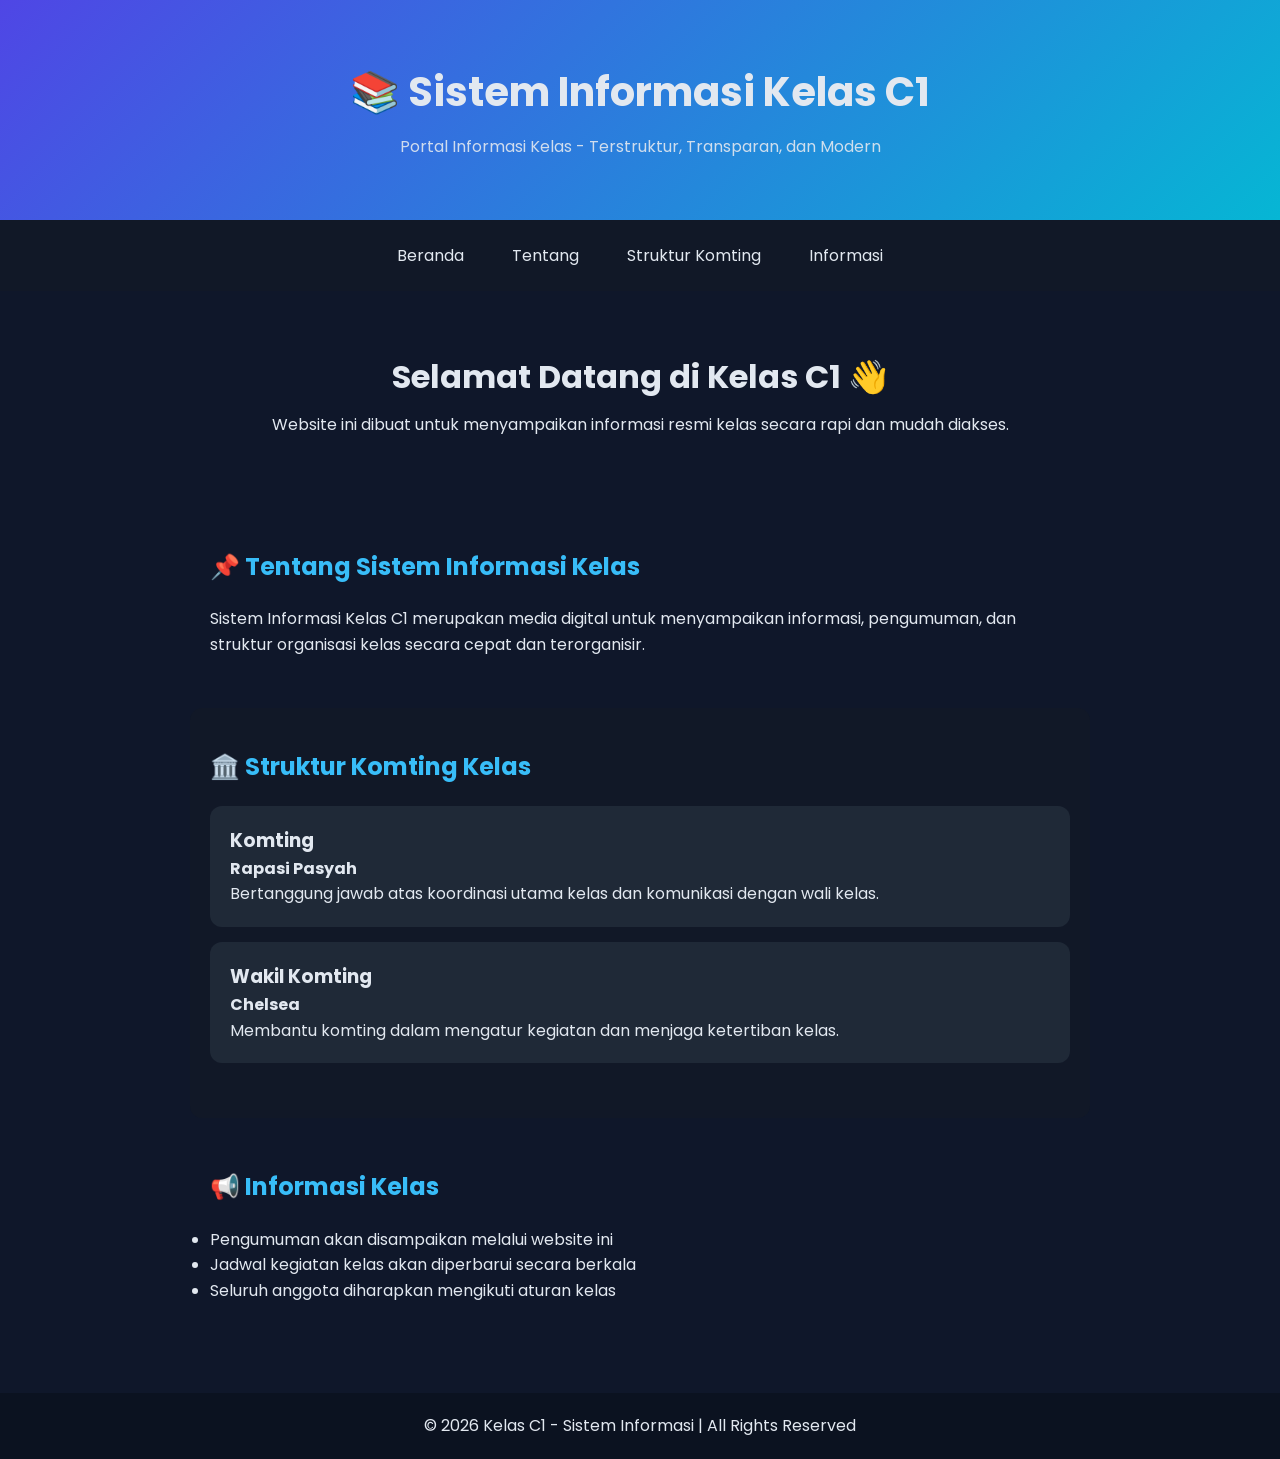
<file: index.html>
<!DOCTYPE html>
<html lang="id">
<head>
  <meta charset="UTF-8">
  <meta name="viewport" content="width=device-width, initial-scale=1.0">
  <title>Sistem Informasi Kelas C1</title>

  <link rel="stylesheet" href="style.css">

  <!-- Font modern -->
  <link href="https://fonts.googleapis.com/css2?family=Poppins:wght@300;500;700&display=swap" rel="stylesheet">
</head>

<body>

  <!-- HEADER -->
  <header class="header">
    <h1>📚 Sistem Informasi Kelas C1</h1>
    <p>Portal Informasi Kelas - Terstruktur, Transparan, dan Modern</p>
  </header>

  <!-- NAV -->
  <nav class="navbar">
    <a href="#home">Beranda</a>
    <a href="#tentang">Tentang</a>
    <a href="#struktur">Struktur Komting</a>
    <a href="#info">Informasi</a>
  </nav>

  <!-- HERO -->
  <section id="home" class="hero">
    <h2>Selamat Datang di Kelas C1 👋</h2>
    <p>
      Website ini dibuat untuk menyampaikan informasi resmi kelas secara rapi dan mudah diakses.
    </p>
  </section>

  <!-- TENTANG -->
  <section id="tentang" class="section">
    <h2>📌 Tentang Sistem Informasi Kelas</h2>
    <p>
      Sistem Informasi Kelas C1 merupakan media digital untuk menyampaikan informasi,
      pengumuman, dan struktur organisasi kelas secara cepat dan terorganisir.
    </p>
  </section>

  <!-- STRUKTUR KOMTING -->
  <section id="struktur" class="section dark">
    <h2>🏛️ Struktur Komting Kelas</h2>

    <div class="card">
      <h3>Komting</h3>
      <p><b>Rapasi Pasyah</b></p>
      <p>Bertanggung jawab atas koordinasi utama kelas dan komunikasi dengan wali kelas.</p>
    </div>

    <div class="card">
      <h3>Wakil Komting</h3>
      <p><b>Chelsea</b></p>
      <p>Membantu komting dalam mengatur kegiatan dan menjaga ketertiban kelas.</p>
    </div>

  </section>

  <!-- INFORMASI -->
  <section id="info" class="section">
    <h2>📢 Informasi Kelas</h2>
    <ul>
      <li>Pengumuman akan disampaikan melalui website ini</li>
      <li>Jadwal kegiatan kelas akan diperbarui secara berkala</li>
      <li>Seluruh anggota diharapkan mengikuti aturan kelas</li>
    </ul>
  </section>

  <!-- FOOTER -->
  <footer>
    <p>© 2026 Kelas C1 - Sistem Informasi | All Rights Reserved</p>
  </footer>

</body>
</html>
</file>
<file: style.css>
* {
  margin: 0;
  padding: 0;
  box-sizing: border-box;
  font-family: "Poppins", sans-serif;
}

body {
  background: #0f172a;
  color: #e2e8f0;
  line-height: 1.6;
}

/* HEADER */
.header {
  text-align: center;
  padding: 60px 20px;
  background: linear-gradient(135deg, #4f46e5, #06b6d4);
}

.header h1 {
  font-size: 2.5rem;
  font-weight: 700;
}

.header p {
  margin-top: 10px;
  opacity: 0.9;
}

/* NAVBAR */
.navbar {
  display: flex;
  justify-content: center;
  gap: 20px;
  background: #111827;
  padding: 15px;
  position: sticky;
  top: 0;
}

.navbar a {
  color: #e2e8f0;
  text-decoration: none;
  padding: 8px 14px;
  border-radius: 8px;
  transition: 0.3s;
}

.navbar a:hover {
  background: #4f46e5;
}

/* HERO */
.hero {
  text-align: center;
  padding: 60px 20px;
}

.hero h2 {
  font-size: 2rem;
  margin-bottom: 10px;
}

.hero button {
  margin-top: 20px;
  padding: 10px 20px;
  border: none;
  background: #4f46e5;
  color: white;
  border-radius: 8px;
  cursor: pointer;
  transition: 0.3s;
}

.hero button:hover {
  background: #06b6d4;
}

/* SECTION */
.section {
  padding: 50px 20px;
  max-width: 900px;
  margin: auto;
}

.section h2 {
  margin-bottom: 20px;
  color: #38bdf8;
}

/* DARK SECTION */
.dark {
  background: #111827;
  border-radius: 12px;
  padding: 40px 20px;
}

/* CARD */
.card {
  background: #1f2937;
  padding: 20px;
  margin: 15px 0;
  border-radius: 12px;
  transition: 0.3s;
}

.card:hover {
  transform: translateY(-5px);
  background: #273244;
}

/* TABLE */
table {
  width: 100%;
  border-collapse: collapse;
  margin-top: 20px;
}

table th, table td {
  border: 1px solid #334155;
  padding: 10px;
  text-align: center;
}

table th {
  background: #4f46e5;
}

/* FOOTER */
footer {
  text-align: center;
  padding: 20px;
  background: #0b1220;
  margin-top: 40px;
}
</file>
